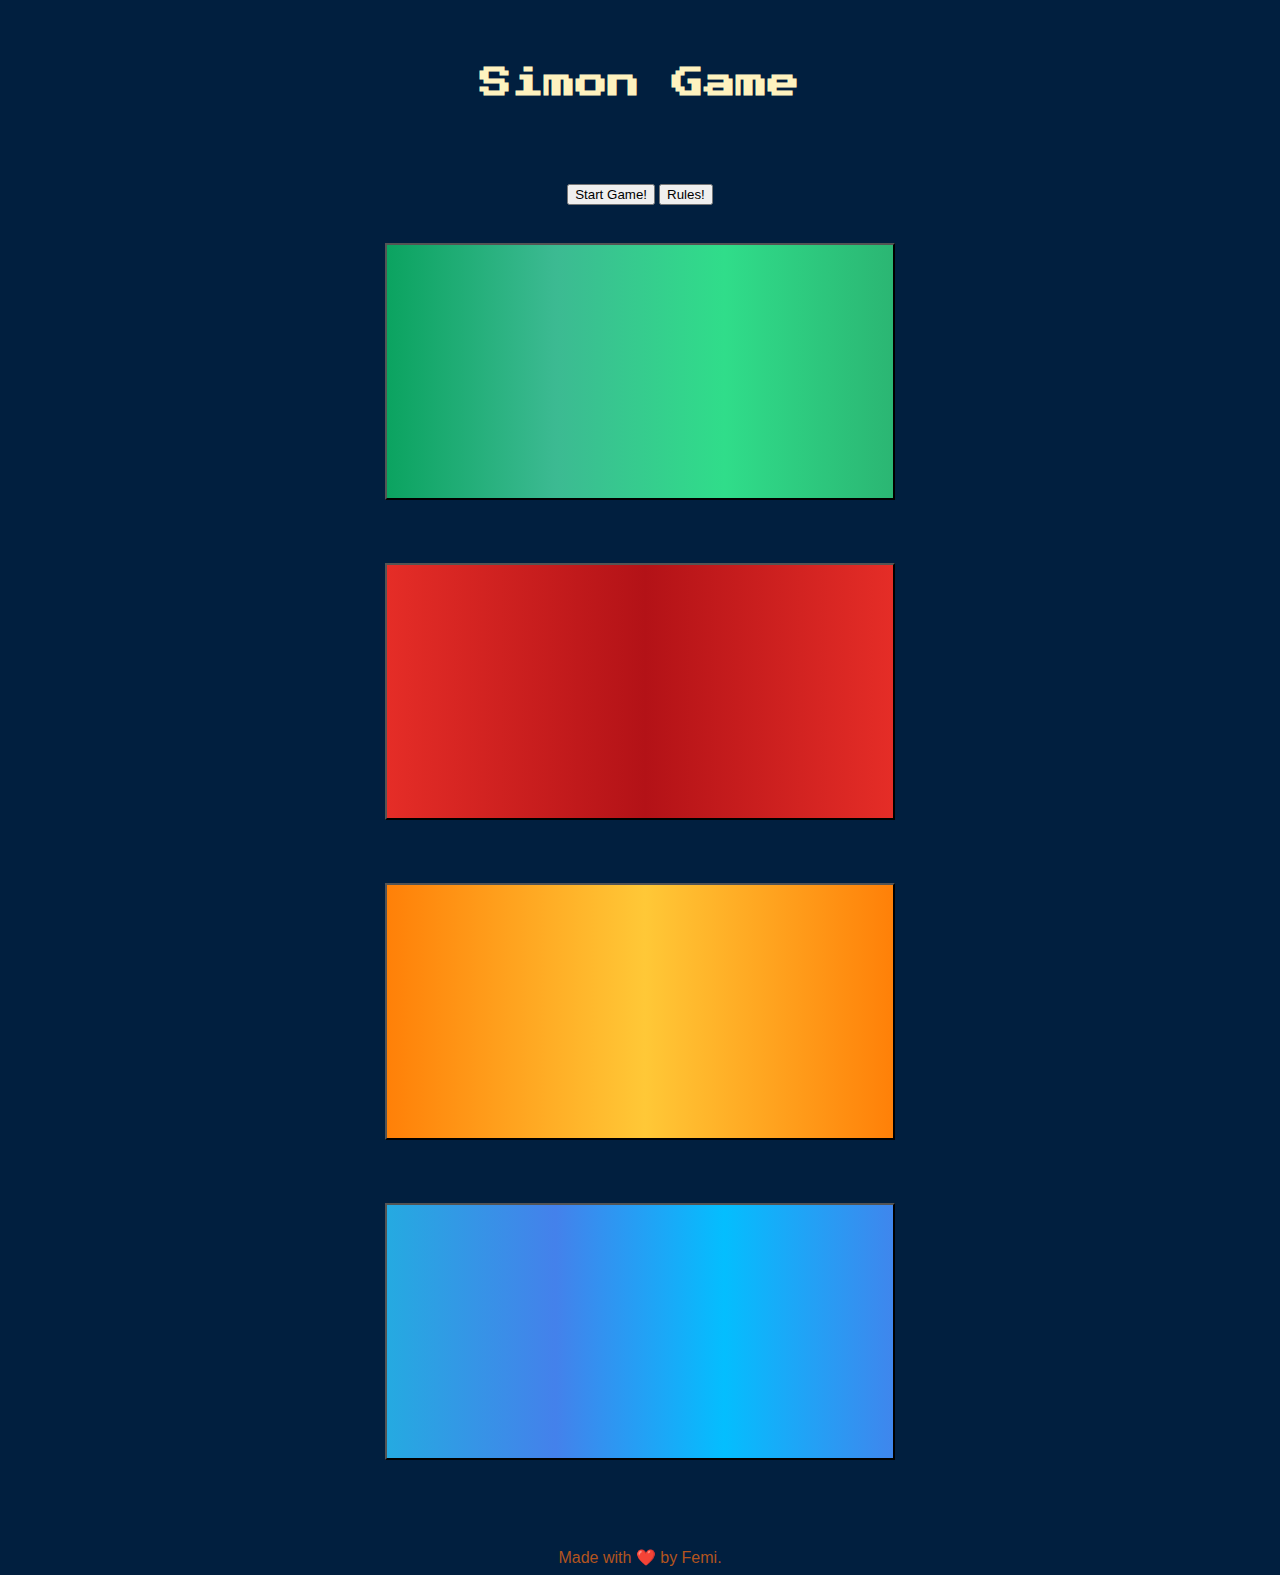
<file: index.html>
<!DOCTYPE html>
<html lang="en" dir="ltr">

<head>
  <meta charset="utf-8">
  <meta name="viewport" content="width=device-width, initial-scale=1">
  <title>Game</title>
  <!--bootstrap-->
  <link href="https://cdn.jsdelivr.net/npm/bootstrap@5.1.3/dist/css/bootstrap.min.css" rel="stylesheet" integrity="sha384-1BmE4kWBq78iYhFldvKuhfTAU6auU8tT94WrHftjDbrCEXSU1oBoqyl2QvZ6jIW3" crossorigin="anonymous">

  <!-- external style sheet -->
  <link rel="stylesheet" href="styles.css">

  <!-- Google Font -->
  <link href="https://fonts.googleapis.com/css?family=Press+Start+2P" rel="stylesheet">

  <!--Bootstrap script-->
  <script src="https://cdn.jsdelivr.net/npm/bootstrap@5.1.3/dist/js/bootstrap.bundle.min.js" integrity="sha384-ka7Sk0Gln4gmtz2MlQnikT1wXgYsOg+OMhuP+IlRH9sENBO0LRn5q+8nbTov4+1p" crossorigin="anonymous"></script>
</head>

<body>

  <section id="title">
    <div class="container-fluid">
      <h1 class="level-title">Simon Game</h1>
      <button class="titlebtn btn-secondary btn-lg starterbtn" type="button">Start Game!</button>
      <button class="titlebtn btn-dark btn-lg indexrulebtn" type="button">Rules!</button>
    </div>
  </section>

  <section class="container-fluid">

    <div class="row">
      <div class="col-lg-6 col-md-6">
        <button class="btn btn-lg btn-light gamebtn green " id="green" type="button"></button>
      </div>

      <div class="col-lg-6 col-md-6">
        <button class="btn btn-lg btn-light gamebtn red" id="red" type="button"></button>
      </div>

      <div class="col-lg-6 col-md-6">
        <button class="btn btn-lg btn-light gamebtn yellow" id="yellow" type="button"></button>
      </div>
      <div class="col-lg-6 col-md-6">
        <button class="btn btn-light gamebtn blue" id="blue" type="button"></button>
      </div>

    </div>

  </section>

  <footer>
    Made with ❤️ by Femi.
  </footer>

  </div>

  <script src="https://ajax.googleapis.com/ajax/libs/jquery/3.6.0/jquery.min.js"></script>
  <script src="game.js" charset="utf-8" type="text/javascript">

  </script>

</body>

</html>
</file>
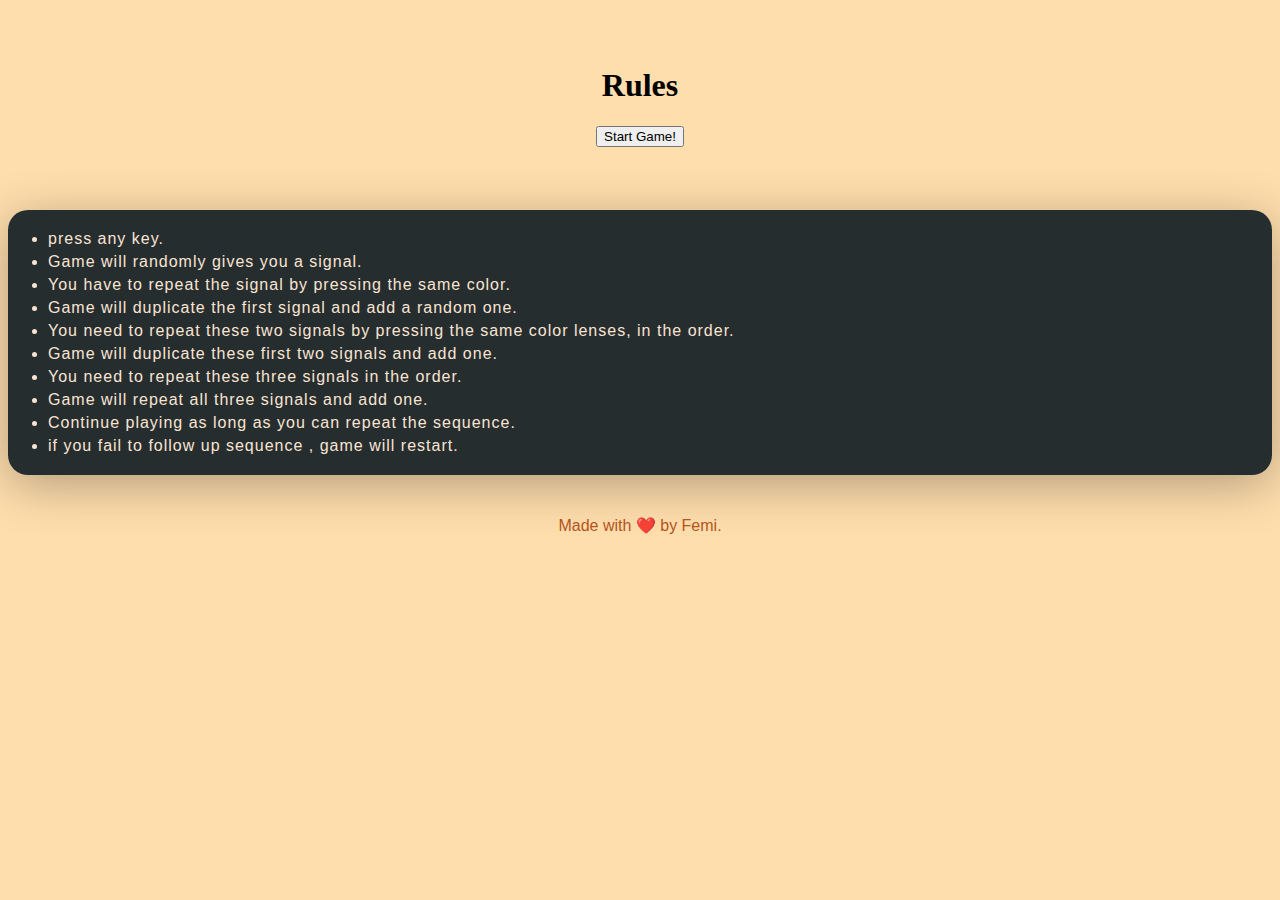
<file: rules.html>
<!DOCTYPE html>
<html lang="en" dir="ltr">

<head>
  <meta charset="utf-8">
  <title>rules</title>
  <!--bootstrap-->
  <link href="https://cdn.jsdelivr.net/npm/bootstrap@5.1.3/dist/css/bootstrap.min.css" rel="stylesheet" integrity="sha384-1BmE4kWBq78iYhFldvKuhfTAU6auU8tT94WrHftjDbrCEXSU1oBoqyl2QvZ6jIW3" crossorigin="anonymous">

  <link rel="stylesheet" href="styles.css">

  <!--Bootstrap script-->
  <script src="https://cdn.jsdelivr.net/npm/bootstrap@5.1.3/dist/js/bootstrap.bundle.min.js" integrity="sha384-ka7Sk0Gln4gmtz2MlQnikT1wXgYsOg+OMhuP+IlRH9sENBO0LRn5q+8nbTov4+1p" crossorigin="anonymous"></script>
</head>

<body class="rulebody">
  <section>
    <div class="container-fluid">
      <h1>Rules</h1>
      <button class="btn-secondary btn-lg rulebtn" type="button">Start Game!</button>
    </div>
  </section>

  <div class="container">
    <ul class="rules">
      <li> press any key. </li>
      <li> Game will randomly gives you a signal. </li>
      <li> You have to repeat the signal by pressing the same color. </li>
      <li> Game will duplicate the first signal and add a random one. </li>
      <li> You need to repeat these two signals by pressing the same color lenses, in the order. </li>
      <li> Game will duplicate these first two signals and add one. </li>
      <li> You need to repeat these three signals in the order. </li>
      <li> Game will repeat all three signals and add one. </li>
      <li> Continue playing as long as you can repeat the sequence. </li>
      <li> if you fail to follow up sequence , game will restart. </li>
    </ul>
  </div>

  <footer>
    Made with ❤️ by Femi.
  </footer>
  <script src="https://ajax.googleapis.com/ajax/libs/jquery/3.6.0/jquery.min.js"></script>
  <script src="game.js" type="text/javascript">

  </script>

</body>

</html>
</file>
<file: styles.css>
body {
  background-color: #011F3F;
  text-align: center;
}

.container-fluid {
  padding-top: 3%;
}

.level-title {
  font-family: 'Press Start 2P', cursive;
  font-size: 2rem;
  color: #FEF2BF;
}

.game-over {
  background-color: red;
  opacity: 0.8;
}

.titlebtn {
  margin-top: 5%;
  margin-bottom: 0;
}

.gamebtn {
  padding: 10% 20%;
  margin-bottom: 5%;
}

.red {
  background-image: linear-gradient(to right, #e52d27 0%, #b31217 51%, #e52d27 100%);
  background-color: red;
}

.green {
  background-image: linear-gradient(to right, #0ba360, #3cba92, #30dd8a, #2bb673);
  background-color: green;
}

.blue {
  background-image: linear-gradient(to right, #25aae1, #4481eb, #04befe, #3f86ed);
}

.yellow {
  background-image: linear-gradient(to right, #FF8008 0%, #FFC837 51%, #FF8008 100%);
}

.pressed {
  box-shadow: 0 0 20px white;
  background-color: grey;
}

.rulebody {
  color: black;
  background: #FFDEAD;
}

.rules {
  font-family: "Poppins", sans-serif;
  color: #F9E4D4;
  text-align: left;
  letter-spacing: 1px;
  grid-template-rows: repeat(5, auto);
  display: grid;
  grid-gap: 5px;
  /* general styling */
  padding: 20px 40px;
  background: rgba(14, 25, 32, .9);
  box-shadow: rgba(0, 0, 0, 0.3) 0 10px 50px;
  border-radius: 20px;
  margin-top: 5%;
}

footer {
  color: #B3541E;
  font-family: sans-serif;
  padding-top: 2%;
}
</file>
